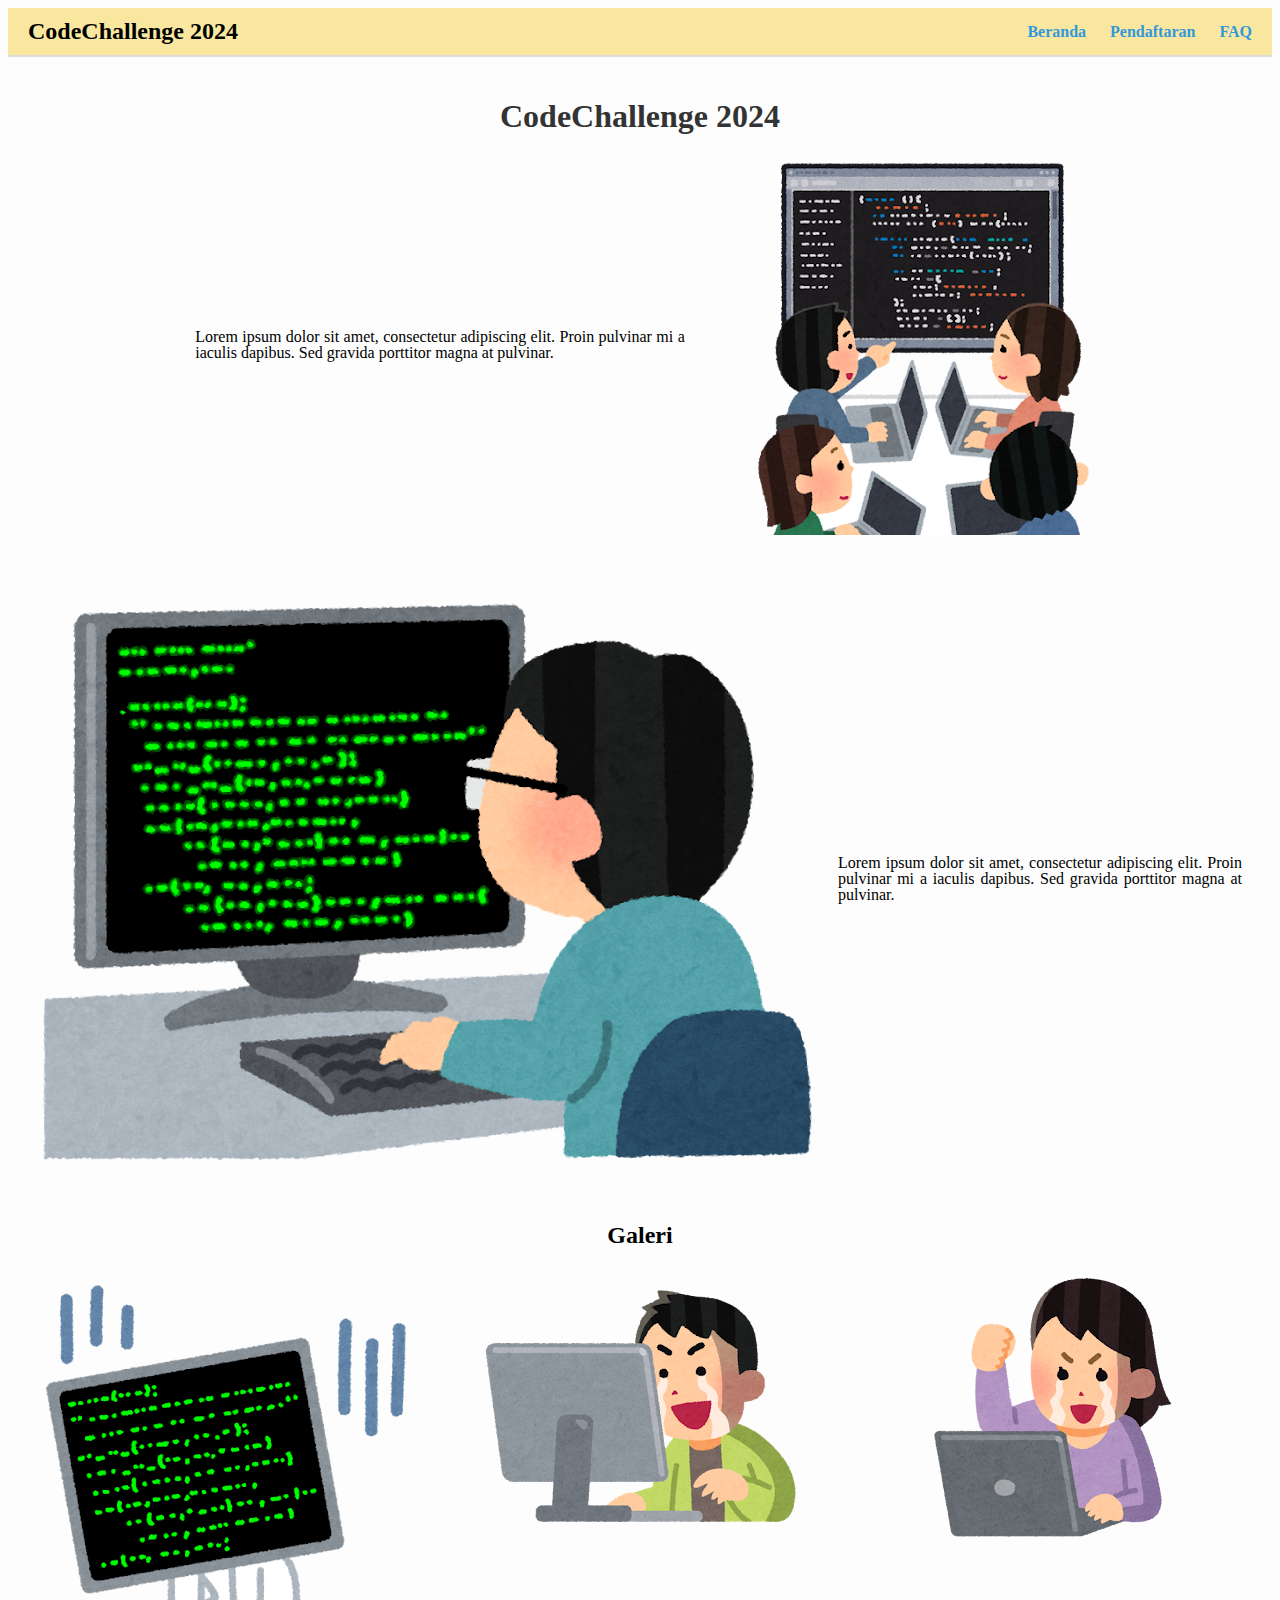
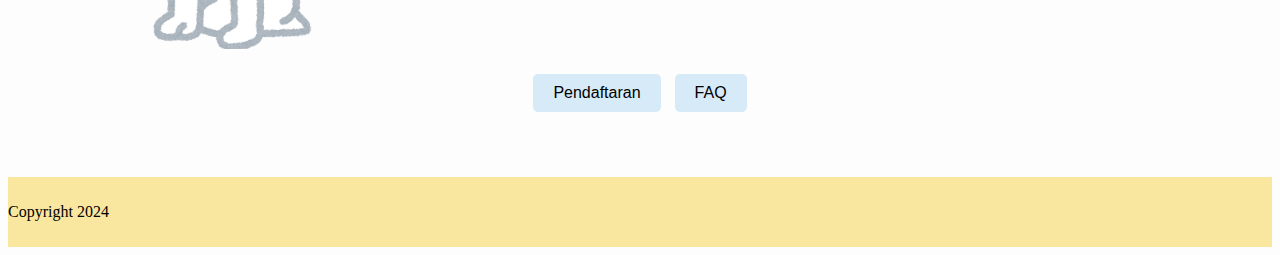
<file: soal-1/index.html>
<!DOCTYPE html>
<html lang="id">

<head>
    <title>CodeChallenge 2024</title>
    <link rel="stylesheet" href="style.css">
</head>

<body>
    <header>
        <div class="title">CodeChallenge 2024</div>
        <nav>
            <a href="index.html">Beranda</a>
            <a href="pendaftaran.html">Pendaftaran</a>
            <a href="faq.html">FAQ</a>
        </nav>
    </header>
    <main>
        <h1>CodeChallenge 2024</h1>
        <section class="isi">
            <div class="tulisan">
                <p>Lorem ipsum dolor sit amet, consectetur adipiscing elit. Proin pulvinar mi a iaculis dapibus. Sed
                    gravida porttitor magna at pulvinar.</p>
            </div>
            <div class="box">
                <div class="box-img">
                    <img src="gambar-1.png" alt="" />
                </div>
            </div>
        </section>
        <section class="isi">
            <div class="image">
                <img src="gambar-2.png" />
            </div>
            <div class="tulisann">
                <p>Lorem ipsum dolor sit amet, consectetur adipiscing elit. Proin pulvinar mi a iaculis dapibus. Sed
                    gravida porttitor magna at pulvinar.</p>
            </div>
        </section>
        <h2>Galeri</h2>
        <section class="gallery">
            <div class="box">
                <img src="gambar-6.png" />
            </div>
            <div class="box">
                <img src="gambar-4.png" />
            </div>
            <div class="box">
                <img src="gambar-5.png" />
            </div>
        </section>
        <div class="buttons">
            <button href="pendaftaran.html">Pendaftaran</button>
            <button href="faq.html">FAQ</button>
        </div>
    </main>
    <footer>
        <p>Copyright 2024</p>
    </footer>
</body>

</html>
</file>
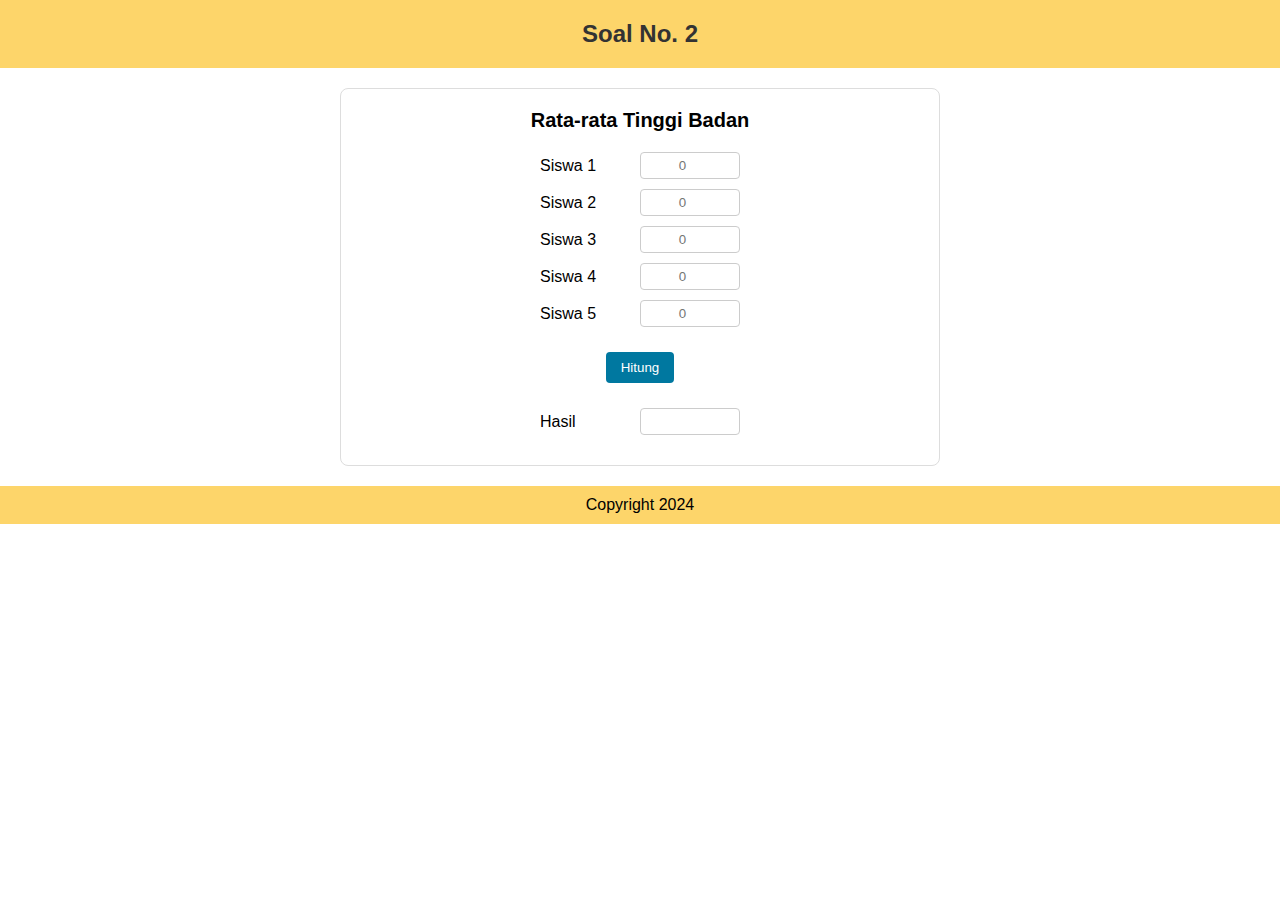
<file: soal-2/index.html>
<!DOCTYPE html>
<html lang="id">
<head>
    <title>Soal No. 2</title>
    <link rel="stylesheet" href="style.css">
    <script>
        function hitungRataRata() {
            let total = 0;
            for (let i = 1; i <= 5; i++) {
                const nilai = parseFloat(document.getElementById(`siswa${i}`).value) || 0;
                total += nilai;
            }
            const rataRata = total / 5;
            document.getElementById('hasil').value = rataRata.toFixed(2);
        }
    </script>
</head>
<body>
    <header>
        <h1>Soal No. 2</h1>
    </header>

    <div class="container">
        <h2>Rata-rata Tinggi Badan</h2>
        <div class="form-group">
            <label for="siswa1">Siswa 1</label>
            <input type="number" id="siswa1" placeholder="0">
        </div>
        <div class="form-group">
            <label for="siswa2">Siswa 2</label>
            <input type="number" id="siswa2" placeholder="0">
        </div>
        <div class="form-group">
            <label for="siswa3">Siswa 3</label>
            <input type="number" id="siswa3" placeholder="0">
        </div>
        <div class="form-group">
            <label for="siswa4">Siswa 4</label>
            <input type="number" id="siswa4" placeholder="0">
        </div>
        <div class="form-group">
            <label for="siswa5">Siswa 5</label>
            <input type="number" id="siswa5" placeholder="0">
        </div>
        <button onclick="hitungRataRata()">Hitung</button>
        <div class="form-group">
            <label for="hasil">Hasil</label>
            <input type="text" id="hasil" readonly>
        </div>
    </div>
    <footer>
        <p>Copyright 2024</p>
    </footer>
</body>
</html>
</file>
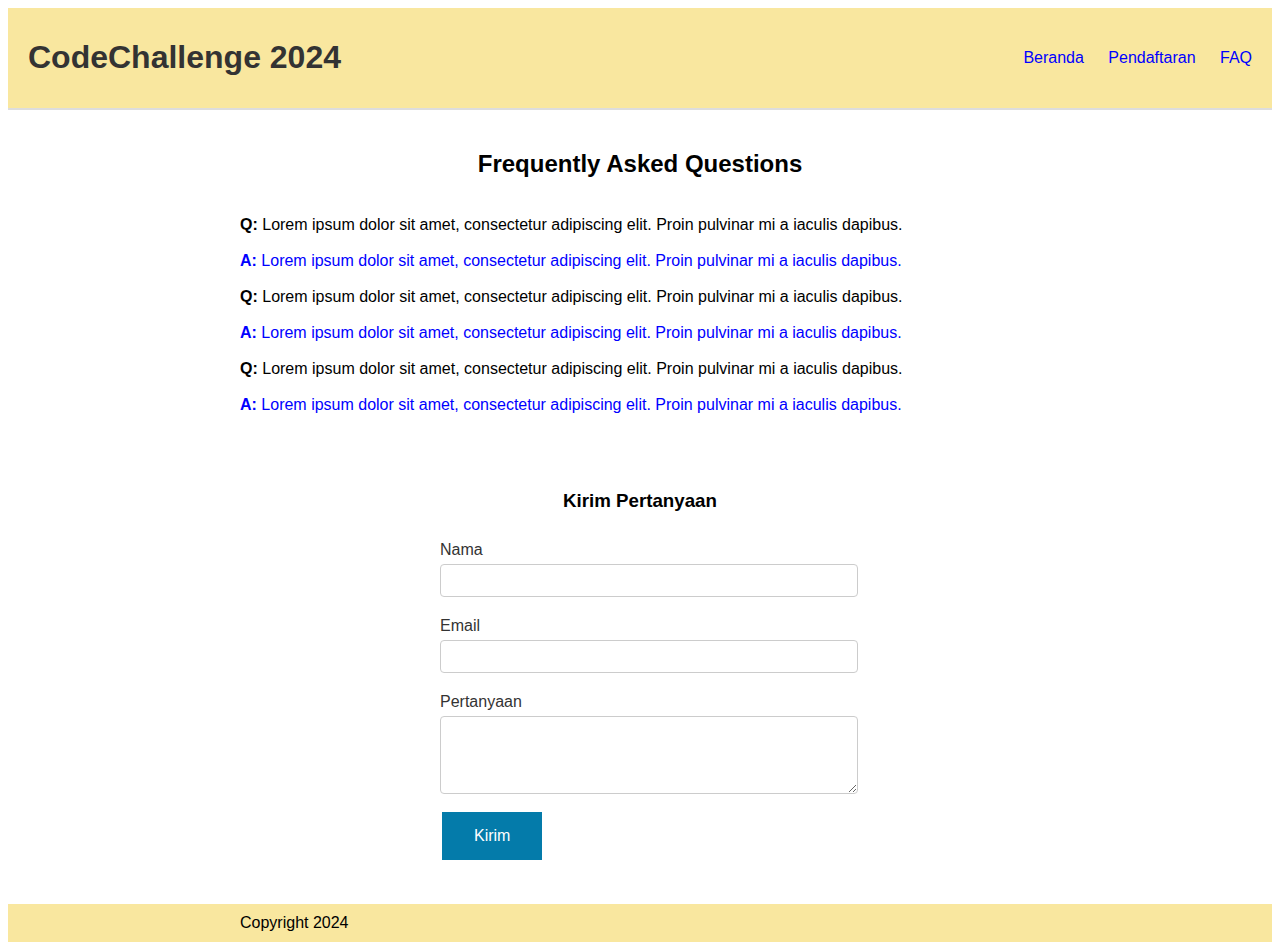
<file: soal-1/faq.html>
<!DOCTYPE html>
<html lang="id">

<head>
    <title>CodeChallenge 2024</title>
    <link rel="stylesheet" href="styless.css">
</head>

<body>
    <header>
        <h1>CodeChallenge 2024</h1>
        <nav>
            <a href="index.html">Beranda</a>
            <a href="pendaftaran.html">Pendaftaran</a>
            <a href="faq.html">FAQ</a>
        </nav>
        </div>
    </header>
    <section class="faq-isi">
        <h2>Frequently Asked Questions</h2><br>
        <div class="faq">
            <p><strong>Q:</strong> Lorem ipsum dolor sit amet, consectetur adipiscing elit. Proin pulvinar mi a iaculis
                dapibus.</p><br>
            <p class="answer"><strong>A:</strong> Lorem ipsum dolor sit amet, consectetur adipiscing elit. Proin
                pulvinar mi a iaculis dapibus.</p><br>
            <p><strong>Q:</strong> Lorem ipsum dolor sit amet, consectetur adipiscing elit. Proin pulvinar mi a iaculis
                dapibus.</p><br>
            <p class="answer"><strong>A:</strong> Lorem ipsum dolor sit amet, consectetur adipiscing elit. Proin
                pulvinar mi a iaculis dapibus.</p><br>
            <p><strong>Q:</strong> Lorem ipsum dolor sit amet, consectetur adipiscing elit. Proin pulvinar mi a iaculis
                dapibus.</p><br>
            <p class="answer"><strong>A:</strong> Lorem ipsum dolor sit amet, consectetur adipiscing elit. Proin
                pulvinar mi a iaculis dapibus.</p><br>
        </div>
    </section>
    <section class="form">
        <h3>Kirim Pertanyaan</h3>
        <form action="#" method="post">
            <label for="name">Nama</label>
            <input type="text" id="name" name="name" required>

            <label for="email">Email</label>
            <input type="email" id="email" name="email" required>

            <label for="question">Pertanyaan</label>
            <textarea id="question" name="question" rows="4" required></textarea>

            <button type="submit">Kirim</button>
        </form>
    </section>
    <footer>
        <p>Copyright 2024</p>
    </footer>
</body>

</html>
</file>
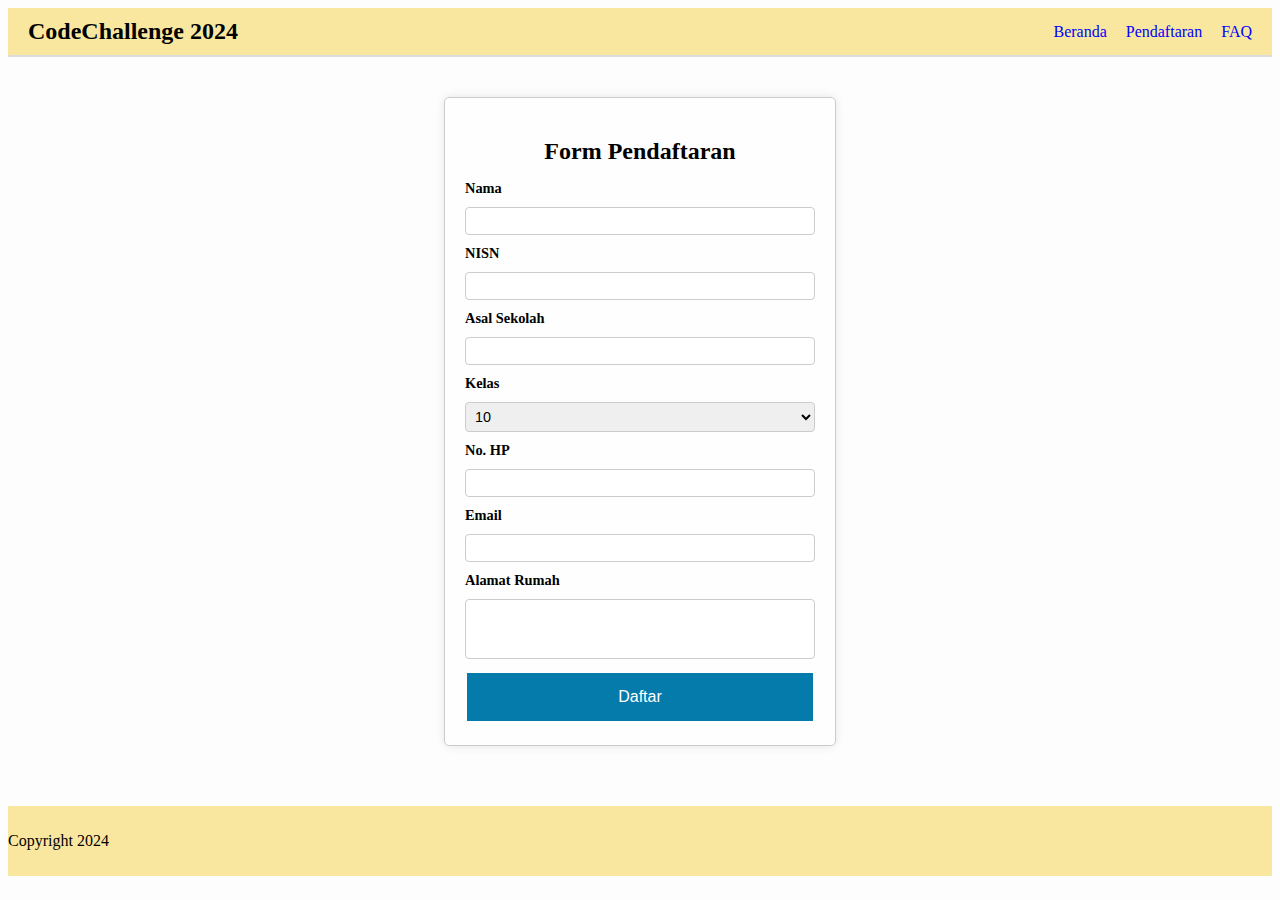
<file: soal-1/pendaftaran.html>
<!DOCTYPE html>
<html lang="id">

<head>
    <title>Form Pendaftaran</title>
    <link rel="stylesheet" href="styles.css">
</head>

<body>
    <header>
        <div class="title">CodeChallenge 2024</div>
        <nav>
            <a href="index.html">Beranda</a>
            <a href="pendaftaran.html">Pendaftaran</a>
            <a href="faq.html">FAQ</a>
        </nav>
        </div>
    </header>
    <main>
        <div class="form">
            <h2>Form Pendaftaran</h2>
            <form>
                <label for="nama">Nama</label>
                <input type="text" id="nama" name="nama" required>

                <label for="nisn">NISN</label>
                <input type="text" id="nisn" name="nisn" required>

                <label for="asal">Asal Sekolah</label>
                <input type="text" id="asal" name="asal" required>

                <label for="kelas">Kelas</label>
                <select id="kelas" name="kelas">
                    <option value="10">10</option>
                    <option value="11">11</option>
                    <option value="12">12</option>
                </select>

                <label for="nohp">No. HP</label>
                <input type="text" id="nohp" name="nohp" required>

                <label for="email">Email</label>
                <input type="email" id="email" name="email" required>

                <label for="alamat">Alamat Rumah</label>
                <textarea id="alamat" name="alamat" rows="3"></textarea>

                <button type="submit">Daftar</button>
            </form>
        </div>
    </main>
    <footer>
        <p>Copyright 2024</p>
    </footer>
</body>

</html>
</file>
<file: soal-1/style.css>
body {
    background-color: #fdfdfd;
}

header {
    background-color: #f9e79f;
    display: flex;
    justify-content: space-between;
    align-items: center;
    padding: 10px 20px;
    border-bottom: 2px solid #ddd;
}

.title {
    font-size: 1.5em;
    font-weight: bold;
}

a {
    margin-left: 20px;
    text-decoration: none;
    color: #3498db;
    font-weight: bold;
}

main {
    padding: 20px;
    text-align: center;
}

h1 {
    font-size: 2em;
    margin-bottom: 20px;
    color: #333;
}

.isi {
    display: flex;
    justify-content: center;
    align-items: center;
    margin: 20px 0;
}

.tulisan {
    width: 40%;
    text-align: justify;
    margin: 10px;
    font-size: 1em;
    line-height: 1;
}

.image {
    width: 75%;
    height: 70%;
    overflow: visible;
}

.tulisann {
    width: 40%;
    text-align: justify;
    margin: 10px;
    font-size: 1em;
    line-height: 1;
}

.gallery {
    display: flex;
    justify-content: center;
    gap: 20px;
    margin: 20px 0;
}

.box {
    width: 400px;
    height: 380px;
    overflow: hidden;
}

.buttons {
    margin: 20px;
}

button {
    background-color: #d6eaf8;
    border: none;
    padding: 10px 20px;
    margin: 5px;
    font-size: 1em;
    border-radius: 5px;
}

footer {
    background-color: #f9e79f;
    text-align: left;
    padding: 10px 0;
    position: relative;
    margin-top: 20px;
}
</file>
<file: soal-2/style.css>
* {
    margin: 0;
    padding: 0;
    box-sizing: border-box;
}

body {
    font-family: Arial, sans-serif;
    background-color: #fff;
}

header {
    background-color: #fdd56a;
    padding: 20px;
    text-align: center;
}

header h1 {
    color: #333;
    font-size: 24px;
}

.container {
    max-width: 600px;
    margin: 20px auto;
    border: 1px solid #ddd;
    padding: 20px;
    text-align: center;
    border-radius: 8px;
}

.container h2 {
    margin-bottom: 20px;
    font-size: 20px;
}

.form-group {
    margin: 10px 0;
    display: flex;
    justify-content: center;
    align-items: center;
}

.form-group label {
    width: 100px;
    text-align: left;
}

.form-group input {
    width: 100px;
    padding: 5px;
    text-align: center;
    border: 1px solid #ccc;
    border-radius: 4px;
}

button {
    margin: 15px 0;
    padding: 8px 15px;
    background-color: #0078a0;
    color: white;
    border: none;
    cursor: pointer;
    border-radius: 4px;
}

button:hover {
    background-color: #005f78;
}

footer {
    background-color: #fdd56a;
    padding: 10px;
    text-align: center;
    position: relative;
    bottom: 0;
    width: 100%;
}
</file>
<file: soal-1/styless.css>
body {
    font-family: Arial, sans-serif;
    background-color: #fff;
}
header {
    background-color: #f9e79f;
    display: flex;
    justify-content: space-between;
    align-items: center;
    padding: 10px 20px;
    border-bottom: 2px solid #ddd;
}

header h1 {
    color: #333;
}

nav a {
    color: blue;
    text-decoration: none;
    margin-left: 20px;
}
 
.faq-isi{
    text-align: center;
    padding: 20px;
}

p {
    margin: 10px 0;
    text-align: left;
    max-width: 800px;
    margin: 0 auto;
}

.answer {
    color: blue;
}

.form{
    text-align: center;
    padding: 20px;
}

form {
    display: inline-block;
    text-align: left;
    max-width: 400px;
    width: 100%;
}

label {
    display: block;
    margin: 10px 0 5px;
    color: #333;
}

input, textarea {
    width: 100%;
    padding: 8px;
    margin-bottom: 10px;
    border: 1px solid #ccc;
    border-radius: 4px;
}

button {
    background-color: #047baa;
    border: none;
    color: white;
    padding: 15px 32px;
    text-align: center;
    display: inline-block;
    font-size: 16px;
    margin: 4px 2px;
    cursor: pointer;
}
footer {
    background-color: #f9e79f;
    text-align: left;
    padding: 10px 0;
    position: relative;
    margin-top: 20px;
}
</file>
<file: soal-1/styles.css>
body {
    background-color: #fdfdfd;
}

header {
    background-color: #f9e79f;
    display: flex;
    justify-content: space-between;
    align-items: center;
    padding: 10px 20px;
    border-bottom: 2px solid #ddd;
}

.title {
    font-size: 1.5em;
    font-weight: bold;
}

nav a {
    text-decoration: none;
    color: blue;
    margin-left: 15px;
    font-size: 1rem;
}
main {
    padding: 20px;
    text-align: center;
}
.form {
    border: 1px solid #ccc;
    padding: 20px;
    margin: 20px auto;
    width: 350px;
    background-color: #fefefe;
    box-shadow: 0 0 10px rgba(0, 0, 0, 0.1);
    border-radius: 5px;
}

h2 {
    margin-bottom: 15px;
    font-size: 1.5rem;
}

form {
    display: flex;
    flex-direction: column;
    gap: 10px;
}

label {
    text-align: left;
    font-weight: bold;
    font-size: 0.9rem;
}

input, select, textarea {
    padding: 5px;
    border: 1px solid #ccc;
    border-radius: 4px;
    font-size: 0.9rem;
}

textarea {
    resize: none;
}

button {
    background-color: #047baa;
    border: none;
    color: white;
    padding: 15px 32px;
    text-align: center;
    text-decoration: none;
    display: inline-block;
    font-size: 16px;
    margin: 4px 2px;
    cursor: pointer;
  }
  footer {
    background-color: #f9e79f;
    text-align: left;
    padding: 10px 0;
    position: relative;
    margin-top: 20px;
}
</file>
